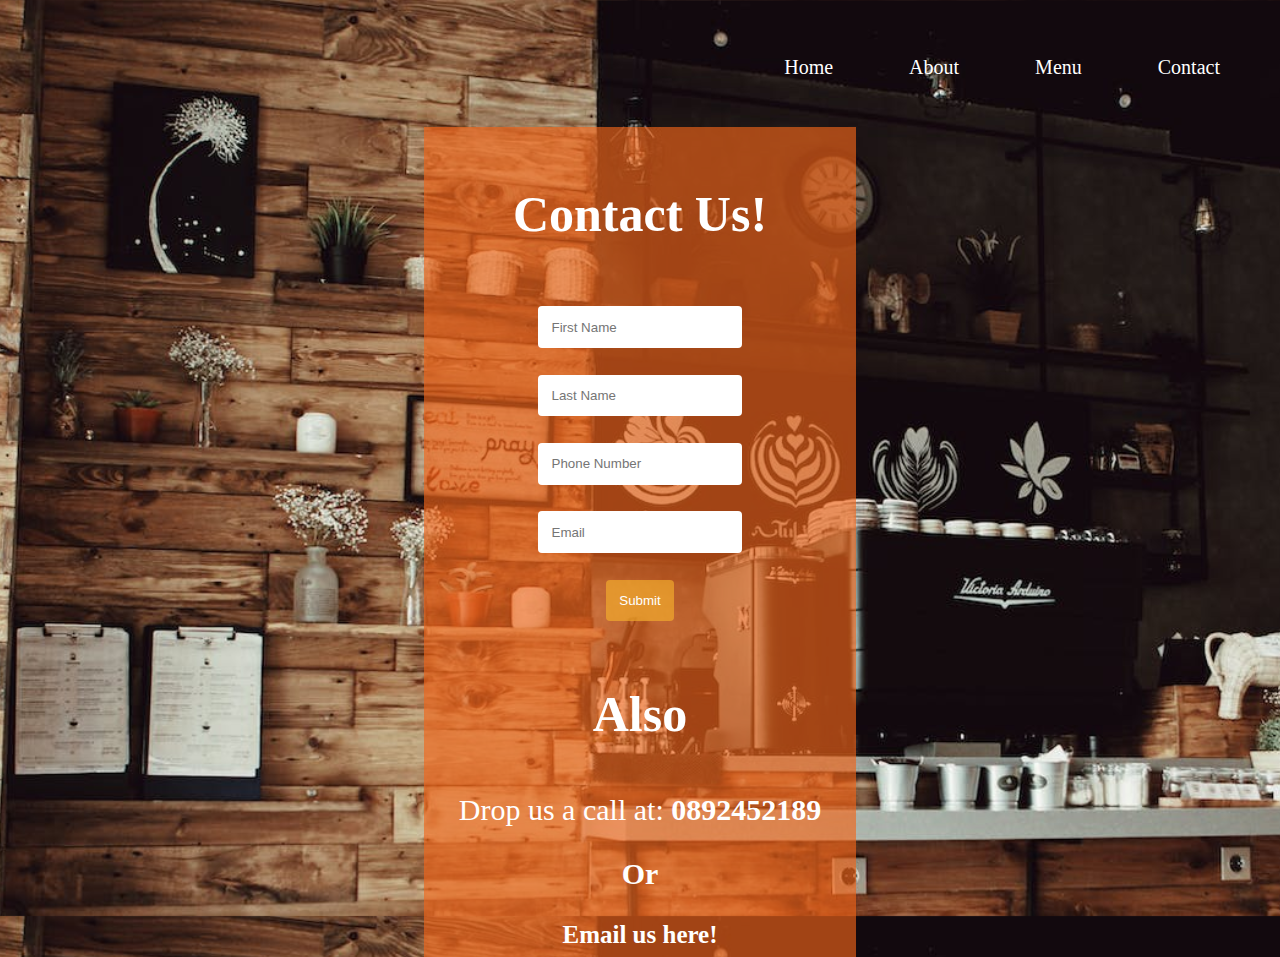
<file: pages/contact.html>
<!DOCTYPE html>
<html lang="en">
  <head>
    <meta charset="UTF-8" />
    <meta http-equiv="X-UA-Compatible" content="IE=edge" />
    <meta name="viewport" content="width=device-width, initial-scale=1.0" />
    <link rel="stylesheet" href="../css/main.css" />
    <link
      rel="icon"
      type="image/x-icon"
      href="../images/mug-saucer-solid.svg"
    />
    <title>Contact</title>
  </head>
  <body>
    <div class="nav-bar">
      <nav>
        <ul>
          <li><a href="../index.html">Home</a></li>
          <li><a href="../pages/about.html">About</a></li>
          <li><a href="../pages/menu.html">Menu</a></li>
          <li><a href="../pages/contact.html">Contact</a></li>
        </ul>
      </nav>
    </div>

    <div class="form-div">
      <h2>Contact Us!</h2>
      <form class="form">
          <input required  name="fname" type="text" placeholder="First Name">
          <input required type="text" placeholder="Last Name">
          <input required type="text" placeholder="Phone Number">
          <input required name="email" type="email" placeholder="Email">
          <input class="submit" type="submit">
      </form>

      <section>
        <h2>Also</h2>
        <p>Drop us a call at: <strong>0892452189<strong></p>
        <p>Or</p>
        <a href="mailto: cafezero@gmail.com">Email us here!</a>
      </section>
    </div>

    <script src="../js/form.js"></script>
  </body>
</html>
</file>
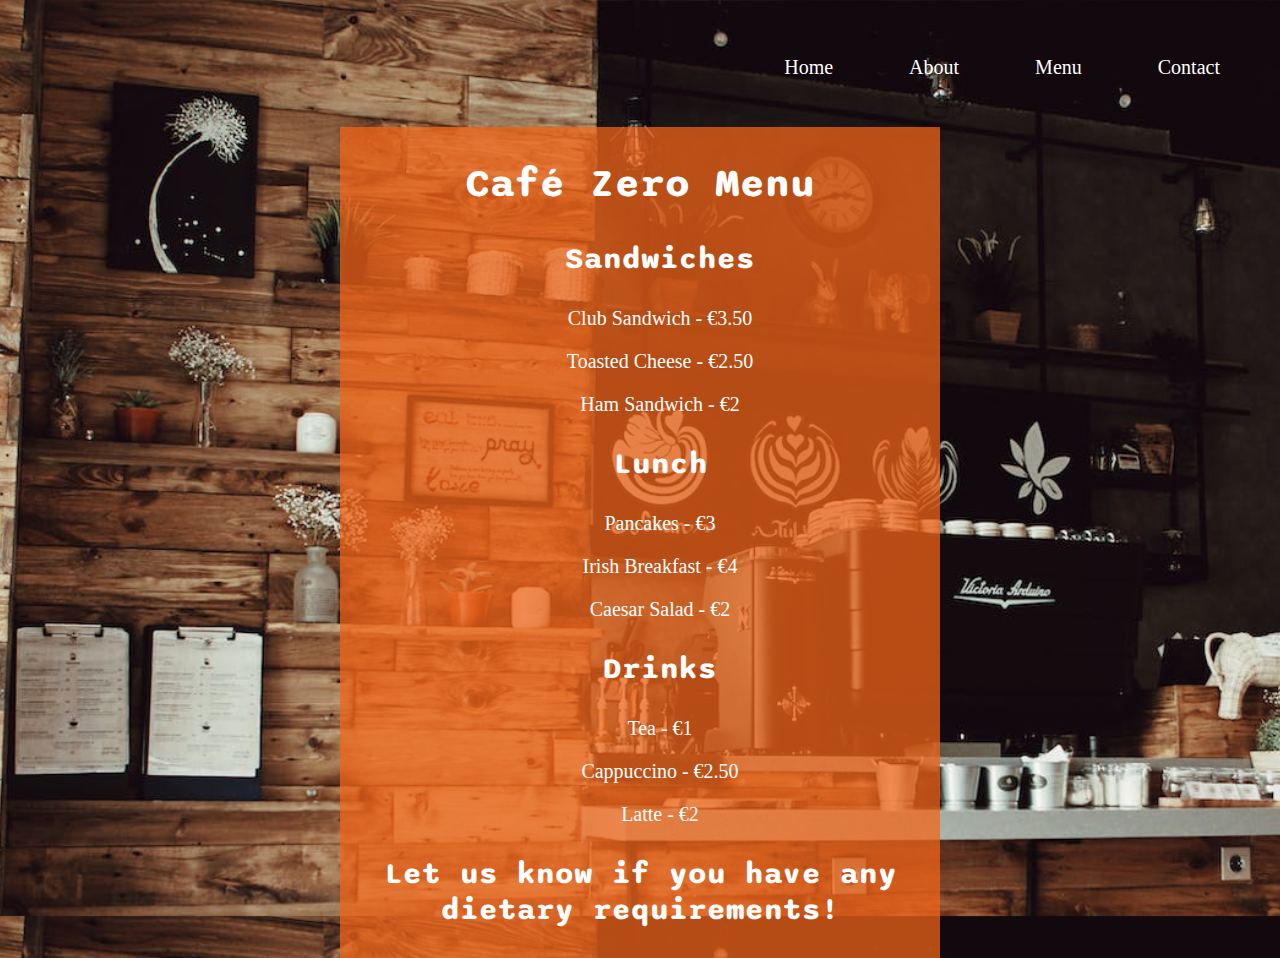
<file: pages/menu.html>
<!DOCTYPE html>
<html lang="en">
  <head>
    <meta charset="UTF-8" />
    <meta http-equiv="X-UA-Compatible" content="IE=edge" />
    <meta name="viewport" content="width=device-width, initial-scale=1.0" />
    <link rel="stylesheet" href="../css/main.css" />
    <link rel="icon" type="image/x-icon" href="../images/mug-saucer-solid.svg">
    <title>Menu</title>
  </head>
  <body>
    <div class="nav-bar">
      <nav>
        <ul>
          <li><a href="../index.html">Home</a></li>
          <li><a href="../pages/about.html">About</a></li>
          <li><a href="../pages/menu.html">Menu</a></li>
          <li><a href="../pages/contact.html">Contact</a></li>
        </ul>
      </nav>
    </div>

    <div class="main">
      <div class="menu">
        <div class="items">
          <h2>Café Zero Menu</h2>
          <ul>
            <h3>Sandwiches</h3>
           <li>Club Sandwich - €3.50</li>
           <li>Toasted Cheese - €2.50</li>
           <li>Ham Sandwich - €2</li>
          </ul>
 
          <ul>
           <h3>Lunch</h3>
          <li>Pancakes - €3</li>
          <li>Irish Breakfast - €4</li>
          <li>Caesar Salad - €2</li>
         </ul>
 
         <ul>
           <h3>Drinks</h3>
          <li>Tea - €1</li>
          <li>Cappuccino - €2.50</li>
          <li>Latte - €2</li>
         </ul>

         <h3>Let us know if you have any dietary requirements!</h3>
        </div>
      </div>
    </div>
  </body>
</html>
</file>
<file: css/main.css>
@import url("https://fonts.googleapis.com/css2?family=Sono:wght@800&display=swap");

body {
  height: 100vh;
  background-image: url(../images/background.jpeg);
  background-size: cover;
  background-position: center;
  background-repeat: none;
}
.heading {
  display: flex;
  flex-direction: column;
  text-align: left;
  margin: 10em 10em;
}
.heading button {
  background-color: transparent;
  width: 100%;
  width: 300px;
  color: white;
  padding: 1em 1em;
  border: solid rgba(255, 255, 255, 0.671);
}
.heading button a {
  color: white;
  text-decoration: none;
  font-weight: bold;
  font-size: 20px;
}
.heading button:hover {
  scale: 1.3;
  cursor: pointer;
  transition-timing-function: ease-in-out;
  transition: 1s;
}
.heading h1 {
  color: #f26419;
  font-weight: bold;
  font-size: 100px;
  margin-bottom: .2em;
}
.heading h3 {
  color: #f6ae2d;
  text-shadow: 1px 1px black;
  font-weight: bold;
  font-size: 40px;
  margin-bottom: -1em;
}
.heading h2 {
  color: white;
  font-weight: bold;
  font-size: 50px;
  font-family: "Sono", sans-serif;
  text-shadow: 2px 2px black;
}
.section1 {
  display: flex;
  flex-direction: column;
  flex-wrap: wrap;
}
@media screen and (max-width: 600px) {
  .heading {
    display: flex;
    justify-content: center;
    flex-direction: column;
    text-align: left;
    margin: 10em 5em;
  }
}
@media screen and (max-width: 500px) {
  .heading {
    display: flex;
    justify-content: center;
    flex-direction: column;
    text-align: left;
    margin: 10em 3em;
  }
}
@media screen and (max-width: 400px) {
  .heading {
    display: flex;
    justify-content: center;
    flex-direction: column;
    text-align: left;
    margin: 10em 0em;
  }
}

.nav-bar {
  display: flex;
  flex-wrap: wrap;
  justify-content: right;
  align-items: center;
  text-align: center;
}
.nav-bar ul {
  padding: 1em 1em;
}
.nav-bar ul li {
  margin: 1em 1em;
  display: inline-block;
}
.nav-bar ul li a {
  font-size: 20px;
  color: white;
  text-decoration: none;
  padding: 1em 1em;
}
.nav-bar ul li a:hover {
  background-color: rgba(136, 132, 132, 0.579);
  border-radius: 5em;
  transition: 1s;
}
@media screen and (max-width: 560px) {
  .nav-bar {
    display: flex;
    justify-content: center;
  }
  .nav-bar ul {
    padding: 0.5em 0.5em;
  }
  .nav-bar ul li {
    display: block;
  }
  .nav-bar ul li a {
    font-size: 20px;
    color: white;
    text-decoration: none;
    padding: 1em 1em;
  }
}

.About-Us {
  display: flex;
  justify-content: center;
  flex-direction: column;
  padding: 1em 0em;
  align-items: center;
}
.About-Us h2 {
  text-align: center;
  color: #f26419;
  background-color: rgba(255, 255, 255, 0.714);
  width: 500px;
  max-width: 100%;
  border-radius: .2em;
  font-size: 50px;
  font-family: "Sono", sans-serif;
  align-content: center;
}
.About-Us p {
  float: left;
  text-align: center;
  color: white;
  font-size: 25px;
  float: left;
}
.find-us {
  display: flex;
  justify-content: center;
  flex-direction: column;
  padding: 1em 0em;
  align-items: center;
}
.find-us h2 {
  width: 500px;
  max-width: 100%;
  border-radius: .2em;
  text-align: center;
  color: #f26419;
  background-color: rgba(255, 255, 255, 0.714);
  font-size: 50px;
  font-family: "Sono", sans-serif;
  align-content: center;
}
.title {
  color: #f6ae2d;
}
#map { 
  height: 400px; 
  width: 700px;
  border: solid white;
  border-radius: 1em;
}
@media screen and (max-width: 710px) {
  #map {
    width: 500px;
  }
}
@media screen and (max-width: 520px) {
  #map {
    width: 400px;
  }
}
@media screen and (max-width: 415px) {
  #map {
    width: 300px;
    height: 300px; 
  }
}

.menu{
  display: flex;
  flex-direction: column;
  margin: 0em;
}
.menu ul{
  margin: 0;
  text-align: center;
  align-items: center;
}
.menu ul li{
  list-style-type: none;
  color: white;
  margin: 1em 1em;
  font-size: 20px;
}
.menu h2{
  color: white;
  font-family: "Sono", sans-serif;
  text-align: center;
  font-size: 40px;
}
.menu h3{
  color: white;
  font-size: 30px;
  font-family: "Sono", sans-serif;
  text-align: center;
}
.items{
  width: 100%;
  width: 600px;
  margin: auto;
  background-color: #f26519bc;
}

@media  screen and (max-width: 640px) {
  .items{
    width: 500px;
  }
}

@media  screen and (max-width: 520px) {
  .items{
    width: 400px;
  }
  .menu h2{
    font-size: 30px;
  }
}
@media  screen and (max-width: 415px) {
  .items{
    width: 300px;
  }
}

.form-div{
  text-align: center;
  background-color: #f26519a4;
  margin: 0 auto;
  max-width: 400px;
  padding: .5em 1em;
}
.form-div h2{
  color: white;
  margin: 1em 1em;
  font-size: 50px;
  text-align: center;
}
.form-div form{
  display: grid;
  justify-content: center;
}
.form-div form input{
  margin: 1em auto;
  padding: 1em 1em;
  border: transparent;
  border-radius: .3em;
  transition: .5s;
}
.form-div form input:hover{
  scale: 1.2;
}
.submit{
  background-color: #f6b02da5;
  color: white;
  border: transparent;
  transition: .5s;
}
.submit:hover{
  scale: 1.2;
}
.form-div section p{
  color: white;
  font-size: 30px;
}
.form-div section a{
  color: white;
  font-size: 25px;
  text-decoration: none;
  transition: 1s;
}
.form-div section a:hover{
  background-color: #f265199b;
  padding: .2em .2em;
  font-size: 25px;
}
</file>
